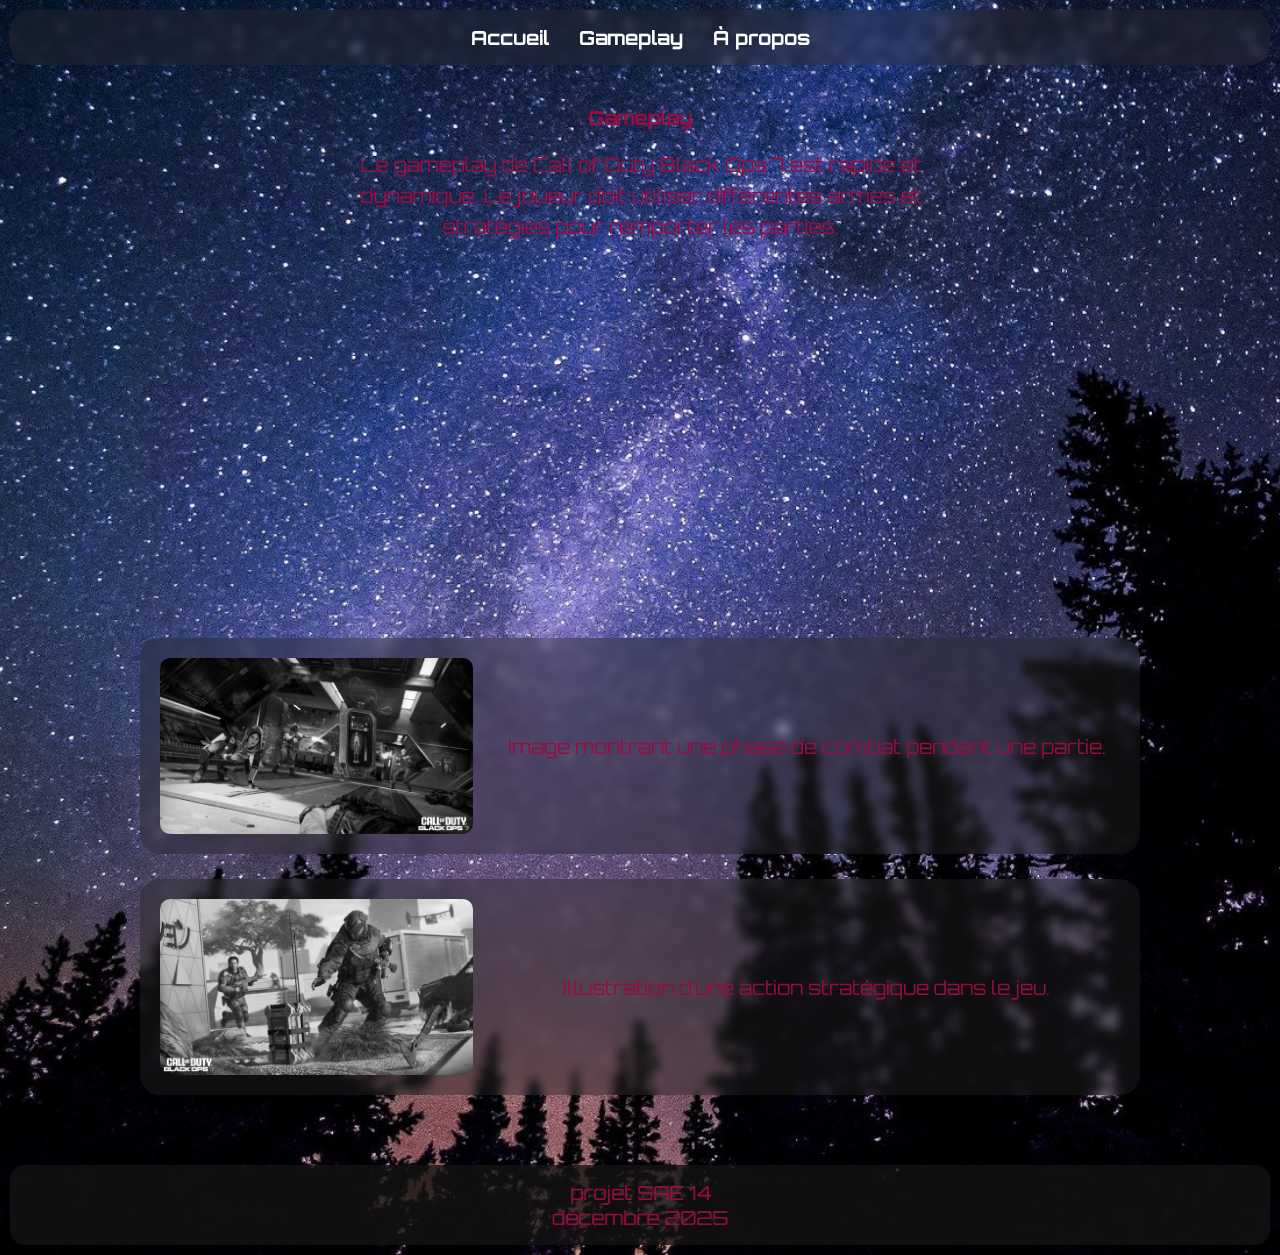
<file: gameplay.html>
<!DOCTYPE html>
<html lang="fr">
  <head>
    <meta charset="UTF-8" />
    <title>Gameplay – Call of Duty Black Ops 7</title>
    <link rel="stylesheet" href="style.css" />
    <link rel="shortcut icon" href="./assets/icon.avif" />
  </head>

  <body>
    <!-- Menu de navigation -->
    <header>
      <nav>
        <ul>
          <li><a href="index.html">Accueil</a></li>
          <li><a href="gameplay.html">Gameplay</a></li>
          <li><a href="apropos.html">À propos</a></li>
        </ul>
      </nav>
    </header>

    <!-- Contenu principal -->
    <main>
      <h1>Gameplay</h1>

      <p class="intro">
        Le gameplay de Call of Duty Black Ops 7 est rapide et dynamique. Le
        joueur doit utiliser différentes armes et stratégies pour remporter les
        parties.
      </p>

      <!-- Vidéo YouTube -->
      <section class="video">
        <iframe
          width="560"
          height="315"
          src="https://www.youtube.com/embed/uFYinX8cOCM"
          title="Gameplay Call of Duty Black Ops 7"
          frameborder="0"
          allowfullscreen
        >
        </iframe>
      </section>

      <!-- Images gameplay -->
      <section class="galerie">
        <div class="carte">
          <img src="./assets/dans_avion.png" alt="Combat aérien dans le jeu" />
          <p>Image montrant une phase de combat pendant une partie.</p>
        </div>

        <div class="carte">
          <img
            src="./assets/bombe.png"
            alt="Action stratégique avec explosif"
          />
          <p>Illustration d’une action stratégique dans le jeu.</p>
        </div>
      </section>
    </main>
    <footer>
      projet SAE 14 <br />
      décembre 2025
    </footer>
  </body>
</html>
</file>
<file: style.css>
@import url("https://fonts.googleapis.com/css2?family=Orbitron:wght@400..900&display=swap");

* {
  margin: 0;
  padding: 0;
  box-sizing: border-box;
  font-family: "Orbitron", sans-serif;
  color: #960e40;
  font-size: 1.1rem;
}

body {
  min-height: 100vh;
  background: url("./assets/bg.jpg") center / cover no-repeat;
  background-color: #111;
  color: white;
  animation: apparition 1s ease-in;
}

@keyframes apparition {
  from {
    opacity: 0;
  }
  to {
    opacity: 1;
  }
}

header {
  background-color: rgba(43, 41, 41, 0.35);
  padding: 15px;
  border-radius: 20px;
  backdrop-filter: blur(5px);
  margin: 10px;
}

nav ul {
  list-style: none;
  display: flex;
  justify-content: center;
  gap: 30px;
}

nav ul li a {
  text-decoration: none;
  color: white;
  font-weight: bold;
  transition: color 0.3s ease;
}

nav ul li a:hover {
  color: #4caf50;
}

main {
  padding: 30px;
  text-align: center;
}

h1 {
  margin-bottom: 20px;
}

.intro {
  max-width: 650px;
  margin: 0 auto 40px;
  line-height: 1.6;
}

.galerie {
  display: flex;
  flex-direction: column;
  gap: 25px;
  max-width: 1000px;
  margin: 0 auto;
}

/* Carte GRID */
.carte {
  display: grid;
  grid-template-columns: 1fr 2fr;
  align-items: center;
  gap: 20px;

  background-color: rgba(35, 34, 34, 0.4);
  border-radius: 20px;
  padding: 20px;
  backdrop-filter: blur(5px);

  transition: transform 0.3s ease;
}

.carte:hover {
  transform: scale(1.04);
}

/* Image */
.carte img {
  width: 100%;
  border-radius: 10px;
  filter: grayscale(100%);
  transition: filter 0.4s ease, transform 0.3s ease;
}

.carte:hover img {
  filter: grayscale(0%);
  transform: scale(1.03);
}

/* Texte */
.carte .texte p {
  text-align: left;
  line-height: 1.5;
  color: white;
}

.video {
  display: flex;
  justify-content: center;
  margin: 40px 0;
}

.video iframe {
  max-width: 100%;
  border-radius: 15px;
  animation: slide 1s ease;
}

@keyframes slide {
  from {
    transform: translateY(30px);
    opacity: 0;
  }
  to {
    transform: translateY(0);
    opacity: 1;
  }
}

.top-bar {
  display: flex;
  justify-content: space-between;
  align-items: center;
  padding: 20px 30px;
  background-color: rgba(0, 0, 0, 0.6);
}

.top-bar img {
  width: 30px;
  margin-left: 15px;
}

/* Présentation GRID */
.presentation {
  display: grid;
  grid-template-columns: 1fr 2fr;
  gap: 30px;
  max-width: 900px;
  margin: 50px auto;
  align-items: center;
  box-shadow: 0px 2px 5px rgba(0, 0, 0, 0.521);
  border-radius: 5px;
  backdrop-filter: blur(5px);
  background-image: linear-gradient(135deg, #f5f7fa 0%, #c3cfe2 100%);
}

.photo img {
  width: 100%;
  border-radius: 10px;
}

/* Formulaire */
.contact-form {
  background-color: rgba(28, 28, 28, 0.9);
  padding: 30px;
  max-width: 500px;
  margin: 50px auto;
  border-radius: 15px;
}

.contact-form input {
  width: 100%;
  padding: 10px;
  margin-bottom: 15px;
}

.contact-form button {
  padding: 10px 20px;
  background-color: #4caf50;
  border: none;
  color: white;
  cursor: pointer;
  transition: background-color 0.3s ease;
  border-radius: 20px;
}

.contact-form button:hover {
  background-color: #3b6da9;
}

footer {
  margin: 40px 10px 10px;
  padding: 15px;
  text-align: center;
  background-color: rgba(20, 19, 19, 0.8);
  border-radius: 15px;
}

@media (max-width: 768px) {
  .carte,
  .presentation {
    grid-template-columns: 1fr;
    text-align: center;
  }

  .carte .texte p {
    text-align: center;
  }
}
.icons {
  box-shadow: 0px 2px 5px rgba(0, 0, 0, 0.521);
  backdrop-filter: blur(5px);
  cursor: pointer;
}
</file>
